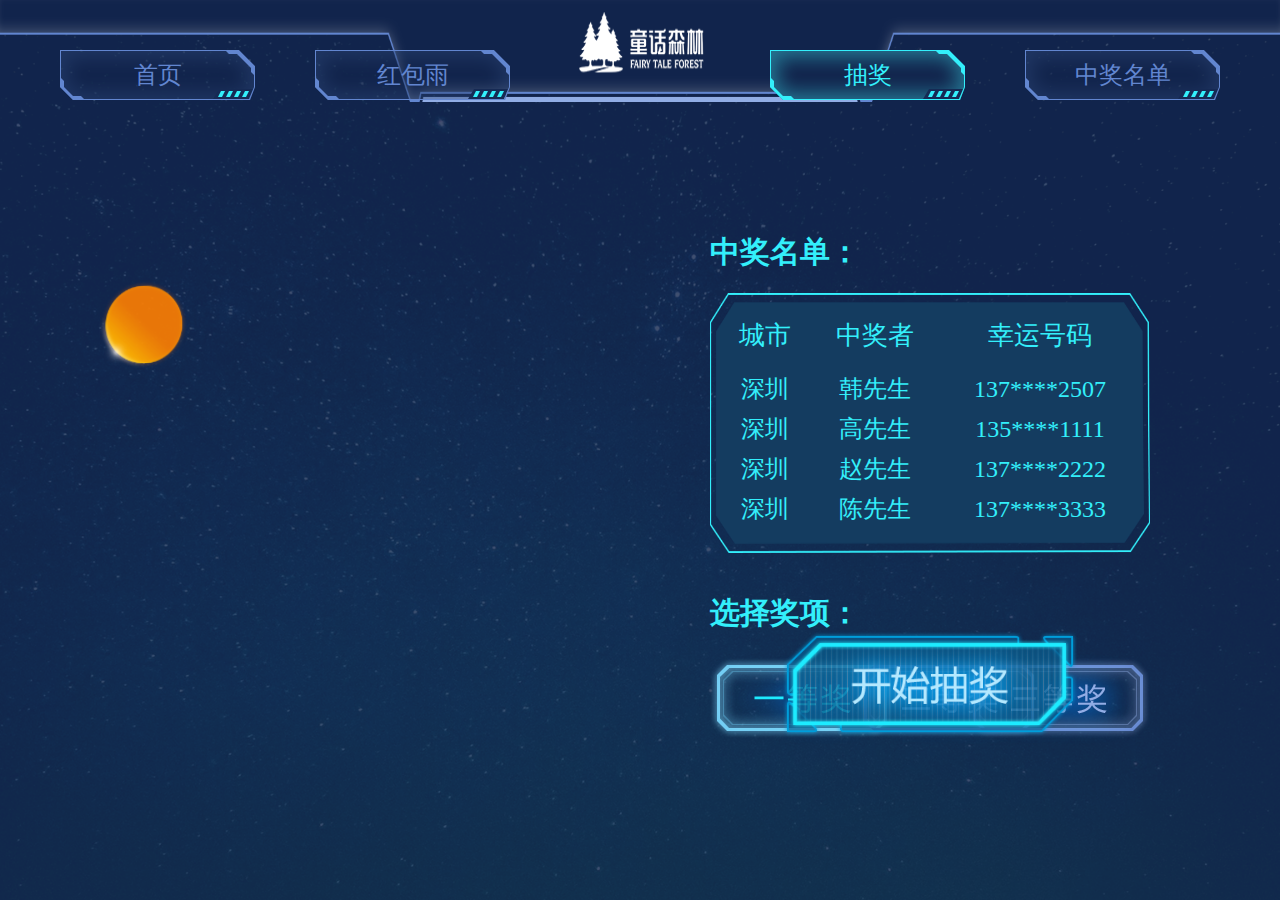
<file: index.html>
<!DOCTYPE html>
<html>

	<head>
		<meta charset="utf-8" />
		<title>抽奖</title>
		<link rel="stylesheet" type="text/css" href="css/index.css" />
		<link rel="stylesheet" type="text/css" href="css/demo.css" />

		<style type="text/css">
			.container {
				position: relative;
				height: 100%;
			}
			
			canvas {
				transform: scale(1.5);
			}
			
			#line {
				z-index: 10;
			}
			
			#cludeCanvas {
				transition: opacity 1s linear;
				z-index: 102;
			}
			
			.ball_1 {
				-webkit-transform: rotateX(-90deg) rotateY(0deg) translateY(-70px);
				transform: rotateX(-90deg) rotateY(0deg) translateY(-70px);
			}
			
			.ui_base {
				position: relative;
				width: 400px;
				height: 0px;
				margin: 100px auto;
				-webkit-perspective: 1000px;
				-webkit-perspective-origin: 50% 0%;
				perspective: 1000px;
				perspective-origin: 50% 0%;
			}
			
			.ball_1 .ball {
				transform: rotateY(10deg) rotateZ(10deg);
				animation: cirl 1s linear 0s 1;
			}
			
			.ball {
				-webkit-transition: all .3s ease-out 0ms;
				transition: all .3s ease-out 0ms;
				-webkit-transform-origin: 50% 50%;
				transform-origin: 50% 50%;
				position: absolute;
				width: 90px;
				height: 90px;
				line-height: 90px;
				text-align: center;
				background-image: url(img/ball_center.png);
				background-size: 100% 100%;
				left: 0px;
				top: 0px;
				color: rgba(255, 255, 255, 0);
				font-size: 12px;
				opacity: 1;
				overflow: hidden;
			}
			
			@keyframes cir {
				0% {
					transform: rotateX(80deg) rotateY(-10deg) rotateZ(0deg);
				}
				100% {
					transform: rotateX(80deg) rotateY(-10deg) rotateZ(-540deg);
				}
			}
			
			@keyframes cirl {
				0% {
					opacity: 0;
					transform: rotateY(0deg) rotateZ(10deg);
				}
				90% {
					transform: rotateY(-540deg) rotateZ(10deg);
				}
				100%{
					opacity: 1;
					transform: rotateY(-540deg) rotateZ(10deg) translate(500px, -100px);
				}
			}
			
			.u_p3d {
				-webkit-transform-style: preserve-3d;
				transform-style: preserve-3d;
			}
			
			.base {
				position: absolute;
				top: 50%;
				left: 50%;
				margin-top: -200px;
				margin-left: -200px;
				width: 400px;
				height: 400px;
				-webkit-transform: rotateX(80deg) rotateY(-10deg);
				transform: rotateX(80deg) rotateY(-10deg);
				-webkit-backface-visibility: hidden;
				backface-visibility: hidden;
				animation: cir 1s linear 0s 1;
				z-index: 1000;
			}
			
			.ball_base {
				-webkit-transform-origin: 225px 0px;
				transform-origin: 225px 0px;
				position: absolute;
				top: 175px;
				left: -50px;
				width: 225px;
				height: 127px;
			}
		</style>
	</head>

	<body>
		<div class="logo">
			<div class="left fl">
				<a href="#" class="btn1">首页</a>
				<a href="#" class="btn1">红包雨</a>
			</div>
			<div class="right fr">
				<a href="#" class="btn1 active">抽奖</a>
				<a href="#" class="btn1">中奖名单</a>
			</div>
		</div>
		<div id="main" class="main">
			<div class="left fl">
				<div id="jsi-particle-container" class="container">
					<canvas id="boll" width="" height=""></canvas>
					<canvas id="cludeCanvas"></canvas>
					<div id="tags">
					</div>
					<div id="baseball" class="base u_p3d" >
						<div class="ball_base u_p3d ball_1">
							<div class="ball"></div>
						</div>
					</div>
				</div>
			</div>
			<div class="right fr">
				<div class="top">
					<h2>中奖名单：</h2>
					<div class="wrad-name">
						<div class="title">
							<span>城市</span><span>中奖者</span><span>幸运号码</span>
						</div>
						<div id="list" class="list">
							<ul id="list1">
								<li><span>深圳</span><span>韩先生</span><span>137****2507</span></li>
								<li><span>深圳</span><span>高先生</span><span>135****1111</span></li>
								<li><span>深圳</span><span>赵先生</span><span>137****2222</span></li>
								<li><span>深圳</span><span>陈先生</span><span>137****3333</span></li>
								<li><span>深圳</span><span>谢女士</span><span>137****4444</span></li>
								<li><span>深圳</span><span>韩先生</span><span>137****2507</span></li>
								<li><span>深圳</span><span>高先生</span><span>137****1111</span></li>
								<li><span>深圳</span><span>赵先生</span><span>137****2222</span></li>
							</ul>
							<ul id="list2"></ul>
						</div>
					</div>
				</div>
				<div class="bottom">
					<h2>选择奖项：</h2>
					<div id="level" class="level-wrap">
						<div class="img fl"><img class="fl" data-index="0" src="img/level_c_1.png" /></div>
						<div class="img fl"><img data-index="1" src="img/level_n_2.png" /></div>
						<div class="img fl"><img class="fr" data-index="2" src="img/level_n_3.png" /></div>
					</div>
					<img id="start" class="block" src="img/start_bg.png" />
				</div>
			</div>
		</div>

		<script src="http://libs.baidu.com/jquery/2.0.0/jquery.min.js"></script>
		<script src="js/yuncanvas.js"></script>
		<script type="text/javascript">
			var ballcanvas = null;
			(function() {

				function renderBoll(speed) {
					var renderer = {
						PARTICLE_COUNT: 1500,
						PARTICLE_RADIUS: 0.5,
						MAX_ROTATION_ANGLE: Math.PI / speed,
						TRANSLATION_COUNT: 500,
						_height: undefined,
						_width: undefined,
						reqAnimate: null,

						init: function(strategy) {
							this.setParameters(strategy);
							this.createParticles();
							this.setupFigure();
							this.reconstructMethod();
							//this.bindEvent();
							this.drawFigure();
						},
						setParameters: function(strategy) {
							this.$window = $(window);

							this.$container = $('#jsi-particle-container');
							this.width = this.$container.width();
							this.height = this.$container.height();

							var attrObj = {
								width: this.width / 2,
								height: this.height / 2
							};
							var cssObj = {
								position: 'absolute',
								top: '50%',
								marginTop: -this.height / 4,
								left: '50%',
								marginLeft: -this.width / 4
							};

							this.$canvas = $('#boll').attr(attrObj).css(cssObj).show();
							$('#cludeCanvas').attr(attrObj).css(cssObj);
							this.context = this.$canvas.get(0).getContext('2d');
							ballcanvas = this.context;

							this.center = {
								x: this.width / 4,
								y: this.height / 4
							};

							this.rotationX = this.MAX_ROTATION_ANGLE;
							this.rotationY = this.MAX_ROTATION_ANGLE;
							this.strategyIndex = 0;
							this.translationCount = 0;
							this.theta = 0;

							this.strategies = strategy.getStrategies();
							this.particles = [];
						},
						createParticles: function() {
							for(var i = 0; i < this.PARTICLE_COUNT; i++) {
								this.particles.push(new PARTICLE(this.center));
							}
						},
						reconstructMethod: function() {
							this.setupFigure = this.setupFigure.bind(this);
							this.drawFigure = this.drawFigure.bind(this);
							this.changeAngle = this.changeAngle.bind(this);
						},
						bindEvent: function() {
							/*this.$container.on('click', this.setupFigure);
							this.$container.on('mousemove', this.changeAngle);*/
						},
						changeAngle: function(event) {
							/*var offset = this.$container.offset(),
					    x = event.clientX - offset.left + this.$window.scrollLeft(),
					    y = event.clientY - offset.top + this.$window.scrollTop();
        
					this.rotationX = (this.center.y - y) / this.center.y * this.MAX_ROTATION_ANGLE;
					this.rotationY = (this.center.x - x) / this.center.x * this.MAX_ROTATION_ANGLE;*/
						},
						setupFigure: function() {
							for(var i = 0, length = this.particles.length; i < length; i++) {
								this.particles[i].setAxis(this.strategies[this.strategyIndex]());
							}
							if(++this.strategyIndex == this.strategies.length) {
								this.strategyIndex = 0;
							}
							this.translationCount = 0;
						},
						drawFigure: function() {
							reqAnimate = requestAnimationFrame(this.drawFigure);
							this.context.fillStyle = 'rgba(18, 37, 78, .5)';
							this.context.fillRect(0, 0, this.width, this.height);
							_width = this.width;
							_height = this.height;

							for(var i = 0, length = this.particles.length; i < length; i++) {
								var axis = this.particles[i].getAxis2D(this.theta * 2);

								this.context.beginPath();
								this.context.fillStyle = axis.color;
								this.context.arc(axis.x, axis.y, this.PARTICLE_RADIUS, 0, Math.PI * 2, false);
								this.context.fill();
							}
							this.theta++;
							this.theta %= 360;

							for(var i = 0, length = this.particles.length; i < length; i++) {
								//this.particles[i].rotateX(this.rotationX * 1);
								this.particles[i].rotateY(this.rotationY);
							}
							this.translationCount++;
							this.translationCount %= this.TRANSLATION_COUNT;

							if(this.translationCount == 0) {
								//this.setupFigure();
							}
						},
						clearcanvas: function() {
							cancelAnimationFrame(reqAnimate);
							ballcanvas.clearRect(0, 0, _width, _height);
						}
					};

					var STRATEGY = {
						SCATTER_RADIUS: 150,
						CONE_ASPECT_RATIO: 1.5,
						RING_COUNT: 5,

						getStrategies: function() {
							var strategies = [];

							for(var i in this) {
								if(this[i] == arguments.callee || typeof this[i] != 'function') {
									continue;
								}
								strategies.push(this[i].bind(this));
							}
							return strategies;
						},
						createSphere: function() {
							var cosTheta = Math.random() * 2 - 1,
								sinTheta = Math.sqrt(1 - cosTheta * cosTheta),
								phi = Math.random() * 2 * Math.PI;

							return {
								x: this.SCATTER_RADIUS * sinTheta * Math.cos(phi),
								y: this.SCATTER_RADIUS * sinTheta * Math.sin(phi),
								z: this.SCATTER_RADIUS * cosTheta,
								hue: Math.round(phi / Math.PI * 30)
							};
						},
						createTorus: function() {
							var theta = Math.random() * Math.PI * 2,
								x = this.SCATTER_RADIUS + this.SCATTER_RADIUS / 6 * Math.cos(theta),
								y = this.SCATTER_RADIUS / 6 * Math.sin(theta),
								phi = Math.random() * Math.PI * 2;

							return {
								x: x * Math.cos(phi),
								y: y,
								z: x * Math.sin(phi),
								hue: Math.round(phi / Math.PI * 30)
							};
						},
						createCone: function() {
							var status = Math.random() > 1 / 3,
								x,
								y,
								phi = Math.random() * Math.PI * 2,
								rate = Math.tan(30 / 180 * Math.PI) / this.CONE_ASPECT_RATIO;

							if(status) {
								y = this.SCATTER_RADIUS * (1 - Math.random() * 2);
								x = (this.SCATTER_RADIUS - y) * rate;
							} else {
								y = -this.SCATTER_RADIUS;
								x = this.SCATTER_RADIUS * 2 * rate * Math.random();
							}
							return {
								x: x * Math.cos(phi),
								y: y,
								z: x * Math.sin(phi),
								hue: Math.round(phi / Math.PI * 30)
							};
						},
						createVase: function() {
							var theta = Math.random() * Math.PI,
								x = Math.abs(this.SCATTER_RADIUS * Math.cos(theta) / 2) + this.SCATTER_RADIUS / 8,
								y = this.SCATTER_RADIUS * Math.cos(theta) * 1.2,
								phi = Math.random() * Math.PI * 2;

							return {
								x: x * Math.cos(phi),
								y: y,
								z: x * Math.sin(phi),
								hue: Math.round(phi / Math.PI * 30)
							};
						}
					};
					var PARTICLE = function(center) {
						this.center = center;
						this.init();
					};
					PARTICLE.prototype = {
						SPRING: 0.01,
						FRICTION: 0.9,
						FOCUS_POSITION: 300,
						COLOR: 'hsl(%hue, 100%, 70%)',

						init: function() {
							this.x = 0;
							this.y = 0;
							this.z = 0;
							this.vx = 0;
							this.vy = 0;
							this.vz = 0;
							this.color;
						},
						setAxis: function(axis) {
							this.translating = true;
							this.nextX = axis.x;
							this.nextY = axis.y;
							this.nextZ = axis.z;
							this.hue = axis.hue;
						},
						rotateX: function(angle) {
							var sin = Math.sin(angle),
								cos = Math.cos(angle),
								nextY = this.nextY * cos - this.nextZ * sin,
								nextZ = this.nextZ * cos + this.nextY * sin,
								y = this.y * cos - this.z * sin,
								z = this.z * cos + this.y * sin;

							this.nextY = nextY;
							this.nextZ = nextZ;
							this.y = y;
							this.z = z;
						},
						rotateY: function(angle) {
							var sin = Math.sin(angle),
								cos = Math.cos(angle),
								nextX = this.nextX * cos - this.nextZ * sin,
								nextZ = this.nextZ * cos + this.nextX * sin,
								x = this.x * cos - this.z * sin,
								z = this.z * cos + this.x * sin;

							this.nextX = nextX;
							this.nextZ = nextZ;
							this.x = x;
							this.z = z;
						},
						rotateZ: function(angle) {
							var sin = Math.sin(angle),
								cos = Math.cos(angle),
								nextX = this.nextX * cos - this.nextY * sin,
								nextY = this.nextY * cos + this.nextX * sin,
								x = this.x * cos - this.y * sin,
								y = this.y * cos + this.x * sin;

							this.nextX = nextX;
							this.nextY = nextY;
							this.x = x;
							this.y = y;
						},
						getAxis3D: function() {
							this.vx += (this.nextX - this.x) * this.SPRING;
							this.vy += (this.nextY - this.y) * this.SPRING;
							this.vz += (this.nextZ - this.z) * this.SPRING;

							this.vx *= this.FRICTION;
							this.vy *= this.FRICTION;
							this.vz *= this.FRICTION;

							this.x += this.vx;
							this.y += this.vy;
							this.z += this.vz;

							return {
								x: this.x,
								y: this.y,
								z: this.z
							};
						},
						getAxis2D: function(theta) {
							var axis = this.getAxis3D(),
								scale = this.FOCUS_POSITION / (this.FOCUS_POSITION + axis.z);

							return {
								x: this.center.x + axis.x * scale,
								y: this.center.y - axis.y * scale,
								color: this.COLOR.replace('%hue', this.hue + theta)
							};
						}
					};

					renderer.init(STRATEGY);
					return renderer.clearcanvas;
				}

				$(function() {

					var main = document.getElementById('main');
					main.style.height = window.innerHeight - 220 + 'px';
					var clear = renderBoll(360);
					//点击抽奖按钮
					var start = document.getElementById('start');
					start.onclick = function() {
						clear();
						renderBoll(60);
						renderClude(.5);
					}
					start.onmouseenter = function() {
						this.src = 'img/start_bg_1.png';
					}
					start.onmouseout = function() {
						this.src = 'img/start_bg.png';
					}
					
					var baseball = document.getElementById('baseball');
					baseball.addEventListener('webkitAnimationEnd', function() {
						$(this).hide();
					});
					//setInterval(goout, 1000);
					function goout() {
						
/*						var xmin = -500,
							xmax = window.innerWidth;
						var ymin = -500,
							ymax = window.innerHeight + 500;
						var px = RandomNum(xmin, xmax);
						var py = RandomNum(ymin, ymax);*/
						/*setTimeout(function() {
							img.css('transform', 'translate3d(0, 0, 0) scale(.2) rotateZ(0)').css('opacity', .2);
						}, 50)
						setTimeout(function() {
							img.remove();
						}, 2000)*/
					}

					function RandomNum(Min, Max) {
						var Range = Max - Min;
						var Rand = Math.random();
						var num = Min + Math.round(Rand * Range);
						return num;
					}

					//无缝滚动
					(function() {
						var SPEED = 50,
							list2 = document.getElementById('list2'),
							list = document.getElementById('list'),
							list1 = document.getElementById('list1');

						list2.innerHTML = list1.innerHTML;

						function Marquee() {
							if(list2.offsetHeight - list.scrollTop <= 0)
								list.scrollTop -= list1.offsetHeight;
							else {
								list.scrollTop++;
							}
						}
						var MyMar = setInterval(Marquee, SPEED);
						list.onmouseover = function() {
							clearInterval(MyMar)
						}
						list.onmouseout = function() {
							MyMar = setInterval(Marquee, SPEED)
						}
					})();

					//按钮点击
					(function() {

						var level = document.getElementById('level'),
							imgs = level.querySelectorAll('img');

						for(var i = 0; i < imgs.length; i++) {
							imgs[i].onclick = function() {
								var index = this.dataset.index;
								for(var j = 0; j < imgs.length; j++) {
									imgs[j].src = 'img/level_n_' + (j + 1) + '.png';
								}
								imgs[index].src = 'img/level_c_' + (parseInt(index) + 1) + '.png';

								//重置src,防止out事件问题
								src = imgs[index].src;
							}

							var src = '';
							imgs[i].onmouseenter = function() {
								index = parseInt(this.dataset.index);
								src = this.src;
								this.src = 'img/level_c_' + (index + 1) + '.png';
							}
							imgs[i].onmouseout = function() {
								//设置原来的src
								this.src = src;
							}
						}
					})();

					function getData() {
						var data = [{
							id: 0,
							text: ['11111111', '22222222', '3333333']
						}, {
							id: 1,
							text: ['44444444', '55555555', '66666666']
						}, {
							id: 2,
							text: ['777777777', '88888888888', '9999999999']
						}, {
							id: 3,
							text: ['我是文字1111', '我是文字22222', '我是文字33333']
						}];

						return data[Math.ceil(Math.random() * 4) - 1];
					}

					function render(data) {
						textObj = data;
						var str = '';
						for(var i = 0; i < textObj.length; i++) {
							str += '<a href="javascript:;" >' + textObj[i] + '</a>';
						}

						$('#tags').html(str);
					}

					var ele = document.getElementById('cludeCanvas');
					render(getData().text);

					//文字云环绕效果
					function renderClude(speed) {
						//假设每隔5秒重新渲染文字
						//注意： 这里是从后台获取的数据
						textObj = getData().text;
						render(textObj);
						/*//$('#cludeCanvas').css('opacity', 0);
						setTimeout(function() {
							$('#cludeCanvas').css('opacity', 1);
						}, 1000);*/
						ele.style.display = 'block';
						try {
							TagCanvas.Start('cludeCanvas', 'tags', {
								textColour: '#33effb',
								depth: .7,
								decel: 10,
								maxSpeed: speed,
								initial: [0.2, 0]
							});
						} catch(e) {
							ele.style.display = 'none';
						}

						//每隔5秒请求新数据
						setTimeout(function() {
							renderClude(speed);
						}, 5000);
					}

					renderClude(.2);
				});
			})();
		</script>
	</body>

</html>
</file>
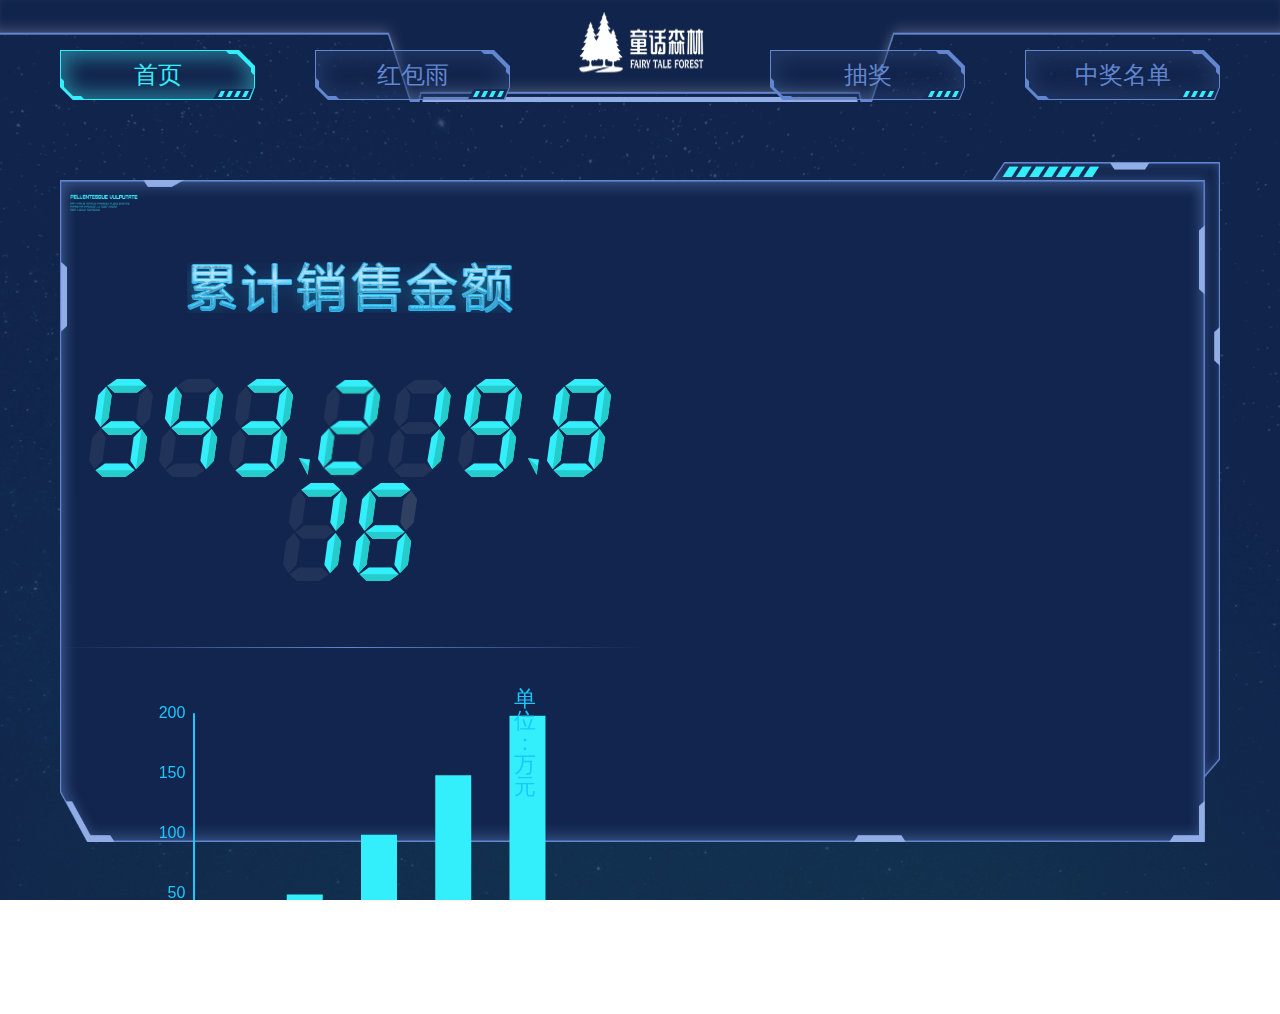
<file: data.html>
<!DOCTYPE html>
<html>

	<head>
		<meta charset="UTF-8" />
		<title>中奖名单</title>
		<link rel="stylesheet" type="text/css" href="css/index.css" />
	</head>

	<body>
		<div class="logo">
			<div class="left fl" >
				<a href="#" class="btn1 active">首页</a>
				<a href="#" class="btn1">红包雨</a>
			</div>
			<div class="right fr">
				<a href="#" class="btn1">抽奖</a>
				<a href="#" class="btn1">中奖名单</a>
			</div>
		</div>
		<div id="main" class="main">
			<div class="left" style="padding-top: 100px; box-sizing: border-box;">
				<img src="img/data_text_img.png" class="data-text" />
				<div class="data-number">
					<div class="number" id="number">
						<img class="n" src="img/data_number_9.png" data-number="9" />
						<img class="n" src="img/data_number_8.png" data-number="8" />
						<img class="n" src="img/data_number_7.png" data-number="7" />
						<img src="img/dot.png" />
						<img class="n" src="img/data_number_6.png" data-number="6" />
						<img class="n" src="img/data_number_5.png" data-number="5" />
						<img class="n" src="img/data_number_4.png" data-number="4" />
						<img src="img/dot.png" />
						<img class="n" src="img/data_number_3.png" data-number="3" />
						<img class="n" src="img/data_number_2.png" data-number="2" />
						<img class="n" src="img/data_number_1.png" data-number="1" />
					</div>
					<img src="img/data_number_line.png" class="line" />
				</div>
				<div id="chart" style="position: relative;width: 100%;height:360px; left: 15%; width: 80%;"><img src=""/></div>
			</div>
		</div>

		<script src="js/echarts.min.js"></script>
		<script type="text/javascript">
			window.onload = function() {
				var main = document.getElementById('main');
				main.style.height = window.innerHeight - 220 + 'px';

				var imgs = document.getElementById('number').querySelectorAll('.n');

				setTimeout(function() {
					var timer = setInterval(function() {
						for(var i = 0; i < imgs.length; i++) {
							var number = parseInt(imgs[i].dataset.number);
							number--;
							if(number < 1) number = 9;
							imgs[i].src = 'img/data_number_' + number + '.png'
							imgs[i].dataset.number = number;
							setTimeout(function() {
								clearInterval(timer);
							}, 1700);
						}
					}, 100);
				}, 300)

				var myChart = echarts.init(document.getElementById('chart'));

				function drawDJZZT(xaxisdata, seriesyx) {
					myChart.setOption({
						title: {
							text: '单\n位\n：\n万\n元',
							right: 70,
							top: 30,
							textStyle: {
								color: '#18c8ff',
								fontSize: 22,
								fontWeight: 'lighter'
							}
						},
						xAxis: [{
							type: 'category',
							data: xaxisdata,
							axisLine: {
								lineStyle: {
									color: '#18c8ff',
									width: 2,
									type: 'solid'
								},
							},
							axisLabel: {
								textStyle: {
									color: '#18c8ff',
									fontSize: 22
								}
							},
							axisTick: {
								show: false,
								alignWithLabel: true
							},
							splitArea: {
								show: false
							},
							splitLine: {
								show: false
							}
						}],
						yAxis: [{
							type: 'value',
							axisLine: {
								lineStyle: {
									color: '#18c8ff',
									width: 2,
									type: 'solid'
								},
							},
							axisLabel: {
								textStyle: {
									color: '#18c8ff',
									fontSize: 16
								}
							},
							axisTick: {
								show: false,
								alignWithLabel: true
							},
							splitArea: {
								show: false
							},
							splitLine: {
								show: false
							}
						}],
						series: [
							{
								type: 'bar',
								data: seriesyx,
								barWidth: 36,
								itemStyle: {
									normal: {
										color: '#33effb'
									}
								}
							}
						]
					});
				}
				drawDJZZT(["第一军团", "第二军团", "第三军团", "第四军团", "第五军团"], [30, 50, 100, 150, 200]);
			}
		</script>
	</body>

</html>
</file>
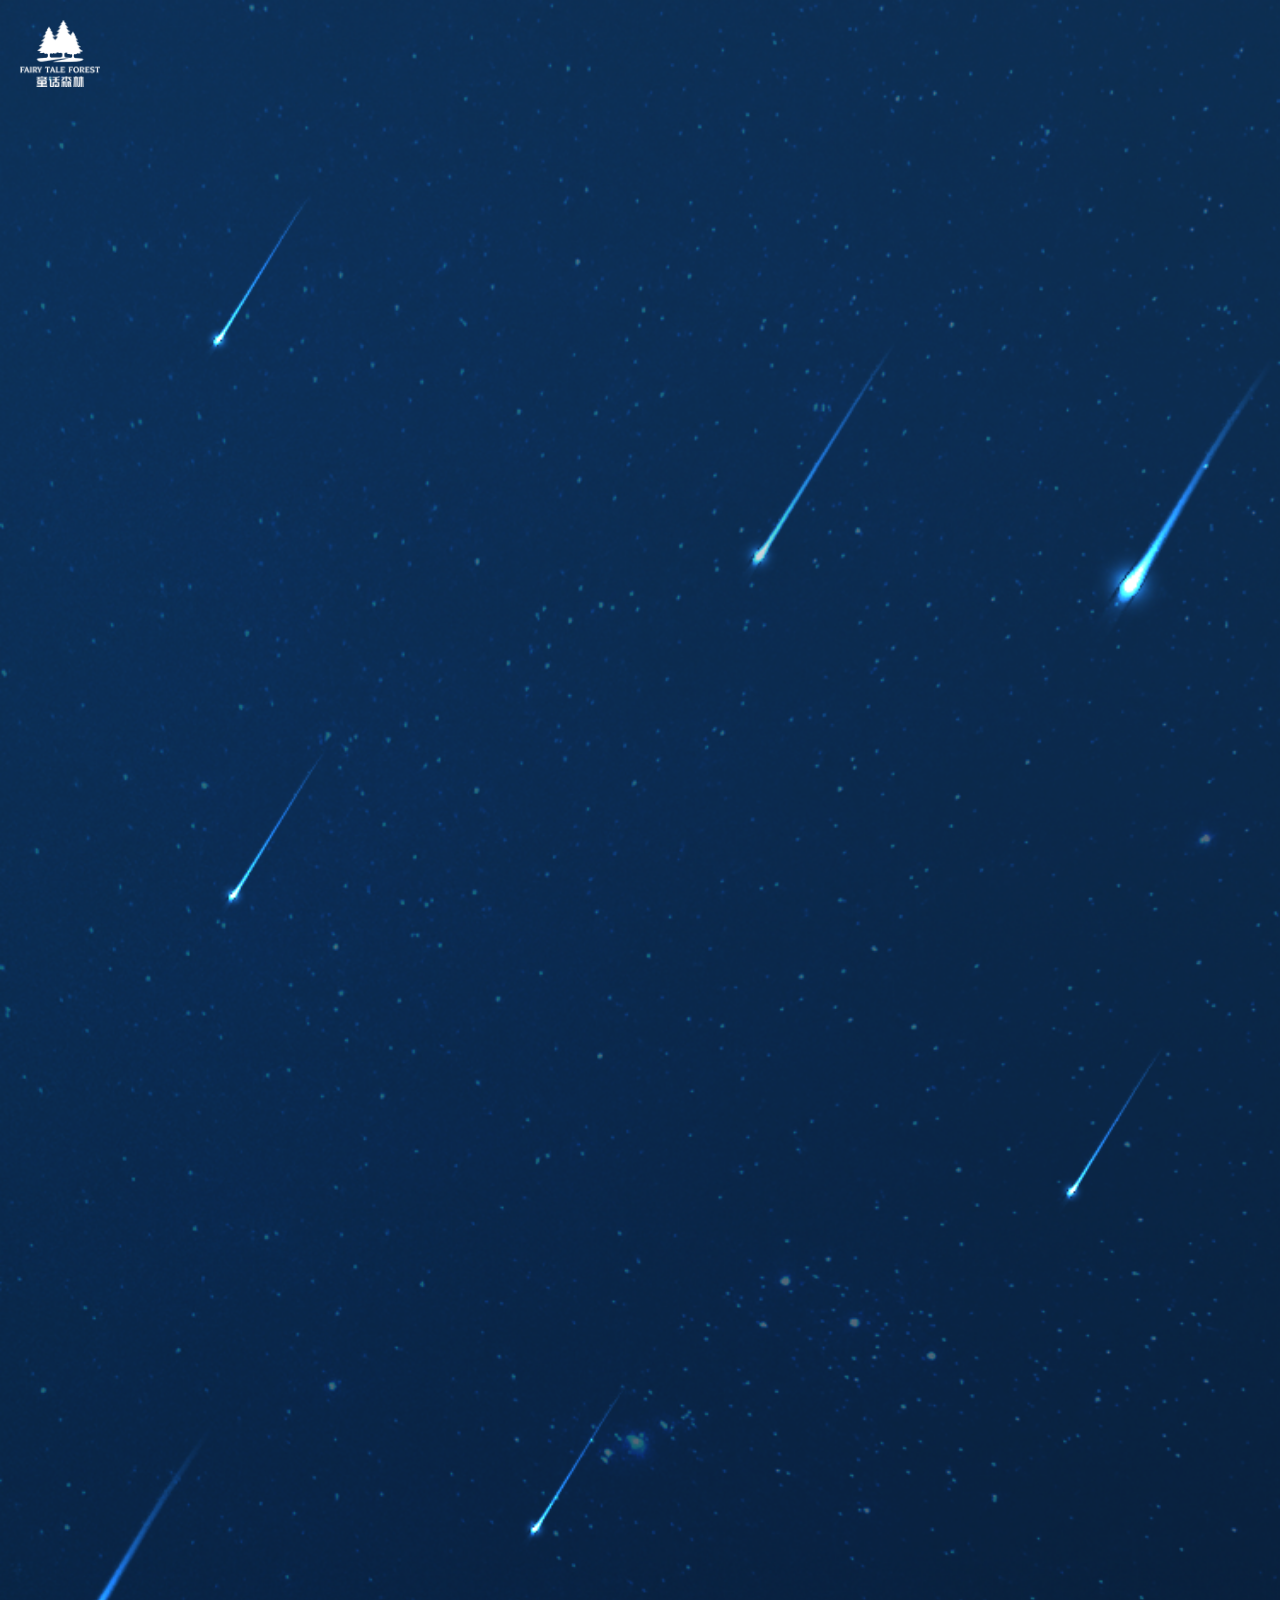
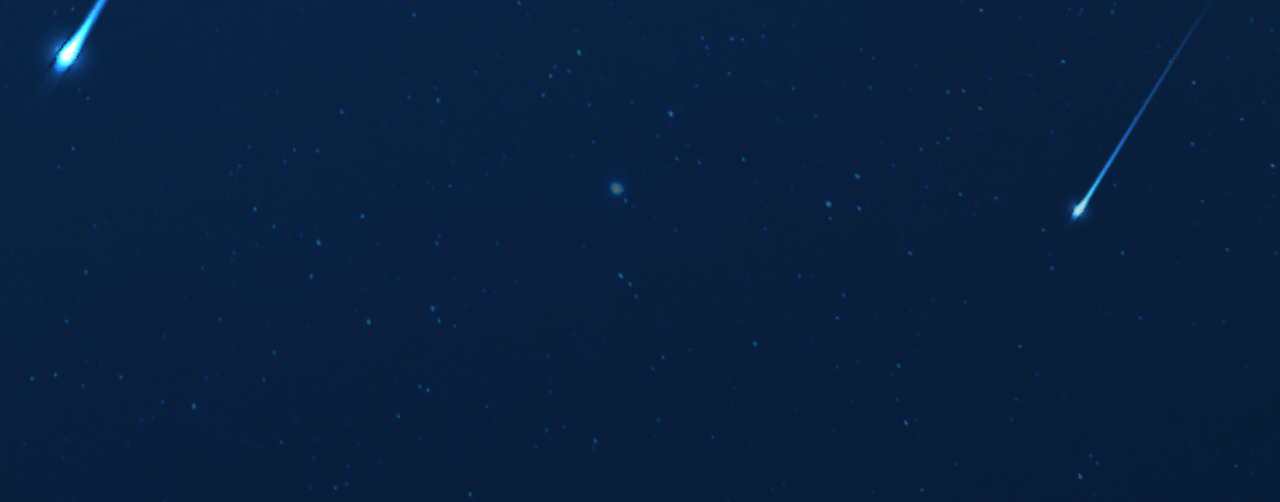
<file: m_redWallet.html>
<!DOCTYPE html>
<html>
	<head>
		<meta http-equiv="Content-Type" content="text/html; charset=utf-8" />
		<title>红包雨</title>
		<meta http-equiv="X-UA-Compatible" content="IE=edge" />
		<meta name="viewport" content="width=device-width,user-scalable=no,initial-scale=1,maximum-scale=1,minimum-scale=1" />
	    <meta content="telephone=no" name="format-detection" />
	    <meta content="yes" name="apple-mobile-web-app-capable" />
   		<meta name="apple-mobile-web-app-status-bar-style" content="black" />
   		<link rel="stylesheet" type="text/css" href="css/redbao.css"/>
   		
		<script type="text/javascript">
			
			document.addEventListener('touchmove', function(e) {
				e.preventDefault();
			});
			document.addEventListener('DOMContentLoaded', function() {
				var win = window.innerWidth;
				var winH = window.innerHeight;
				var list = fid('red-list');
				var total = 50; //最多红包数
				var totalprice = 0; //抢到红包的金额
				var myTotalNumber = 0; //抢到红包个数
				
				function fid(id) {
					return document.getElementById(id);
				}
				
				var add = function() {
					var str = "<a href='javascript:;'><img src='img/red_bao_img.png'></a>";
					var Wh = 40; //红包width
					var Left = RandomNum(window.innerWidth/2, window.innerWidth+180); //随机生成一个x坐标
					var rot = "30deg";
					var li = document.createElement('li');
					num++;
					li.id = 'li'+num;
					li.innerHTML = str;
					list.appendChild(li);
					
					var fli = fid('li'+num);
					fli.style.transform = 'translate3d('+ Left +'px, 0, 0)';
					fli.style.webkitTransform = 'translate3d('+ Left +'px, 0, 0)';
					
					var img  = fli.querySelector('img');
					img.style.width = Wh+'px';
					img.style.transform = "rotate(" + rot + ")";
					img.style.webkitTransform = "rotate(" + rot + ")";
					img.onclick = redclick;
					
					setTimeout(function() {
						//求出对边y轴坐标(反tan * 邻边得到对边长度)
						var y = Math.atan(45)*Left;
						fli.style.transform = 'translate3d(-50px, '+ y +'px, 0)';
						fli.style.webkitTransform = 'translate3d(-50px, '+ y +'px, 0)';
						setTimeout(function() {
							img.onclick = null;
							img = null;
							fli.remove();
						}, 5000);
					}, 50)
					
					setTimeout(function() {
						if (num < total) add();
						else gameResult();
					}, 500)
				}

				var num = 0;
				setTimeout(add,0);
				
				function RandomNum(Min,Max){
				      var Range = Max - Min;
				      var Rand = Math.random();
				      var num = Min + Math.round(Rand * Range);
				      return num;
				}
				
				//游戏结束操作
				function gameResult() {
					var p = totalprice;
					var n = myTotalNumber;
					var e = totalprice<=0?'no':'has';
					
					if (e === 'has') {
						//替换
						var tpl_html = fid(e).innerHTML;
						var temphtml = tpl_html.replace( /\{total\}/g , n);
						var html = temphtml.replace( /\{totalprice\}/g , p);
						fid(e).innerHTML = html;
					}
					showDialog(e);
				}
				
				function showDialog(ele) {
					ele = fid(ele);
					ele.style.display = 'block';
					setTimeout(function() {
						var e = ele.querySelector('.img-wrap');
						e.style.transform = 'scale(1)';
						e.style.webkitTransform = 'scale(1)';
					}, 50);
				}
				
				function redclick(e) {
					this.onclick = null;
					var li = this.parentNode.parentNode;
					//假设<0.5的为没红包的、》0.5的为有红包的
					var img = document.createElement('img');
					li.remove();
					if (Math.random() < 0.5) {
						setTimeout(function() {
							var num=Math.random();
							img.src = 'img/boom0.gif?'+num;
							
							img.style.position = 'absolute';
							img.style.left = e.pageX-52.5 + 'px';
							img.style.top = e.pageY-52.5 + 'px';
							img.style.width = '105px';
							img.style.height = '105px';
							document.body.appendChild(img);
						}.call(this), 500);
						setTimeout(function() {
							img.remove();
						}, 350);
					}else {
						//随机生成1~10元的红包
						var number = RandomNum(1, 10);
						var text = document.createElement('div');
						var x = e.pageX;
						var y = e.pageY-50;
						text.innerText = '+'+number;
						text.style.position = 'absolute';
						text.style.left = x+'px';
						text.style.top = y+'px';
						text.style.transition = 'all 1s ease-out';
						text.style.fontSize = '24px';
						text.style.color = '#ffd752';
						document.body.appendChild(text);
						
						totalprice += number;
						myTotalNumber++;
						setTimeout(function() {
							text.style.transform = 'translate3d(0, -50px, 0)';
							text.style.opacity = '0';
							setTimeout(function() {
								text.remove();
							}, 1000);
						}, 50);
					}
				}
			});
		</script>

	</head>
	<body>
		<ul id="red-list" class="couten"></ul>
		
		<img src="img/red_bao_logo.png" class="logo" />
		<!-- 游戏结束页面 -->
		<div id="has" class="game-result hide">
			<h2>游戏结束</h2>
			<div class="img-wrap">
				<img src="img/red_bao_has.png"/>
				<div class="text">
					<p class="top">本次一共抢到</p>
					<p class="center">{total}个红包，共{totalprice}元</p>
					<p class="bot">已存到零钱，请到零钱中查看。</p>
				</div>
			</div>
		</div>
		<div id="no" class="game-result hide">
			<h2>游戏结束</h2>
			<div class="img-wrap">
				<img src="img/red_bao_no.png"/>
				<div class="text">
					<p class="top">天啊~~</p>
					<p class="top">红包里面什么都没有</p>
				</div>
			</div>
		</div>
	</body>
</html>
</file>
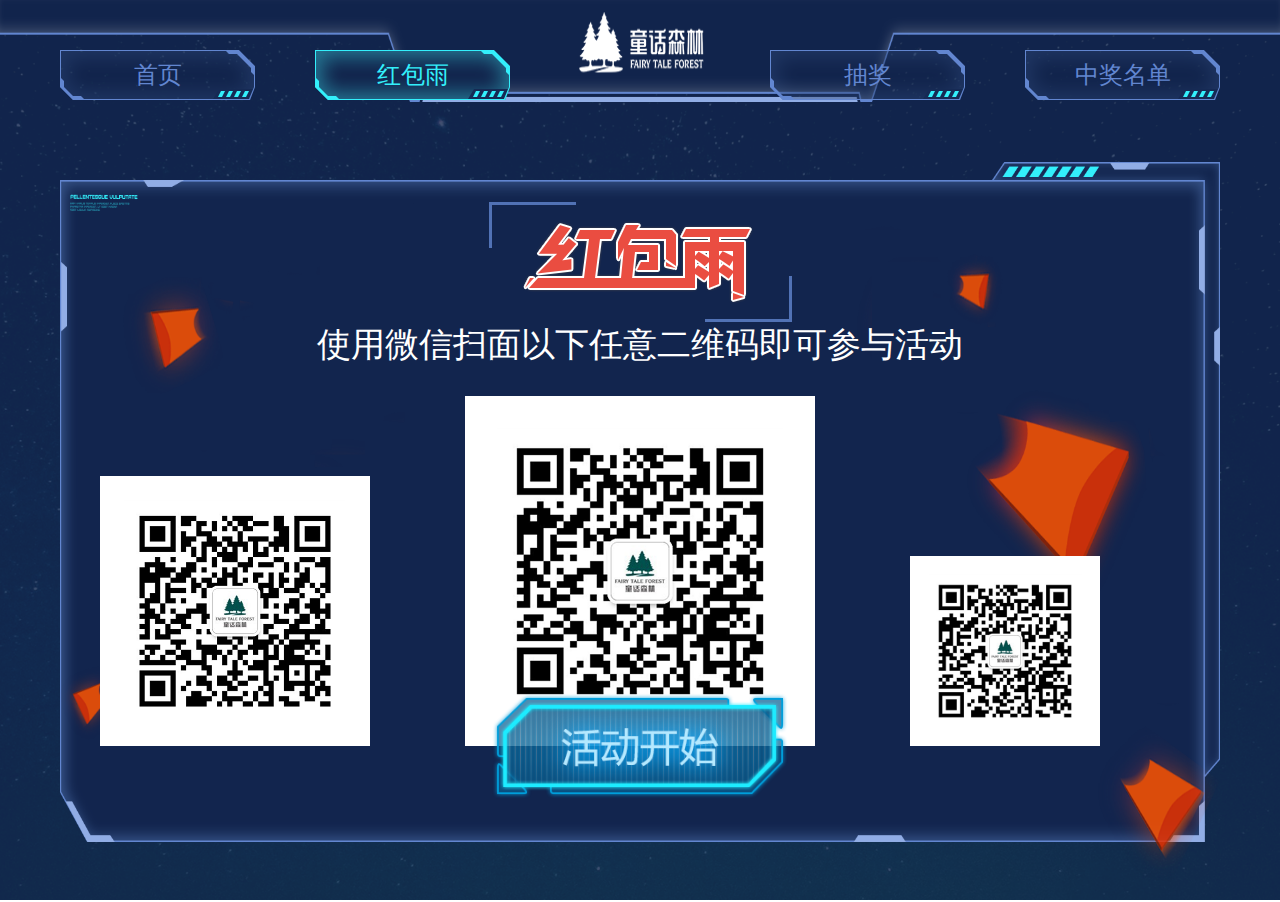
<file: redWallet.html>
<!DOCTYPE html>
<html>
	<head>
		<meta charset="UTF-8" />
		<link rel="stylesheet" type="text/css" href="css/index.css"/>
		<title>红包雨</title>
		
		<style type="text/css">
			.sub-main {
				background: url(img/red_bg.png) no-repeat 0 0;
				background-size: 100% 100%;
			}
		</style>
	</head>
	<body>
		<div class="logo">
			<div class="left fl">
				<a href="#" class="btn1">首页</a>
				<a href="#" class="btn1 active">红包雨</a>
			</div>
			<div class="right fr">
				<a href="#" class="btn1">抽奖</a>
				<a href="#" class="btn1">中奖名单</a>
			</div>
		</div>
		<div id="main" class="main" style="position: relative;">
			<div class="sub-main" style="height: 100%;">
				<img class="red-title" src="img/red_title.png"/>
				<p class="tips">使用微信扫面以下任意二维码即可参与活动</p>
				<div class="ewm-wrap">
					<img class="left" src="img/ewm_img.png"/>
					<img class="big" src="img/ewm_img.png"/><!-- 大的 -->
					<img class="right" src="img/ewm_img.png"/>
				</div>
				<div class="bottom"><img src="img/active_start_img.png" id="start" /></div>
			</div>
		</div>
		
		<script type="text/javascript">
			window.onload = function () {
				var main = document.getElementById('main');
				main.style.height = window.innerHeight - 220 + 'px';
				
				var start = document.getElementById('start');
				start.onmouseenter = function() {
					this.src = 'img/active_start_hover_img.png';
				}
				start.onmouseout = function() {
					this.src = 'img/active_start_img.png';
				}
			}
		</script>
	</body>
</html>
</file>
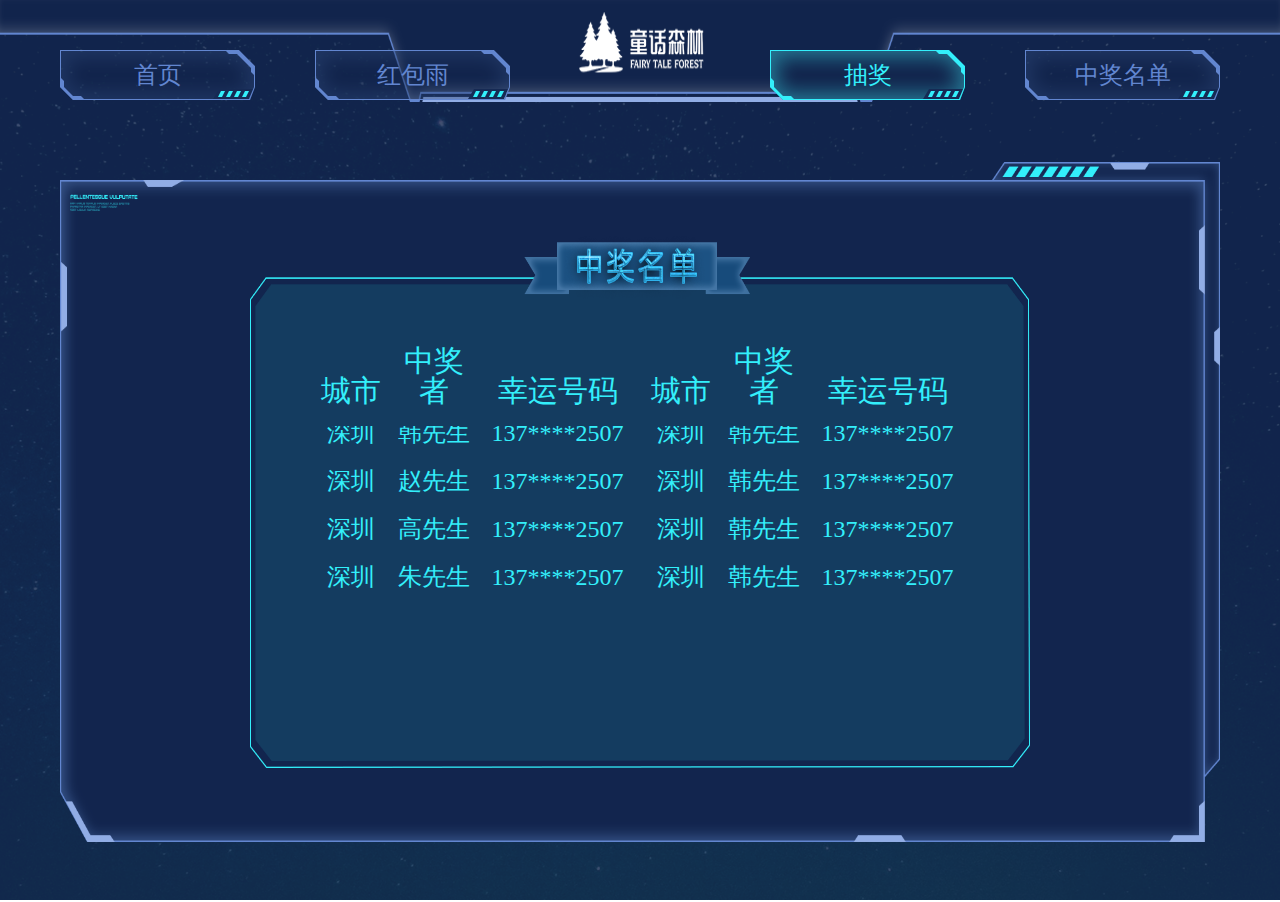
<file: wrad_list.html>
<!DOCTYPE html>
<html>

	<head>
		<meta charset="UTF-8" />
		<title>中奖名单</title>
		<link rel="stylesheet" type="text/css" href="css/index.css" />
	</head>

	<body>
		<div class="logo">
			<div class="left fl">
				<a href="#" class="btn1">首页</a>
				<a href="#" class="btn1">红包雨</a>
			</div>
			<div class="right fr">
				<a href="#" class="btn1 active">抽奖</a>
				<a href="#" class="btn1">中奖名单</a>
			</div>
		</div>
		<div id="main" class="main">
			<div class="wrad-wrap">
				<div class="wrad-name wrad-list">
					<div class="title">
						<section><span>城市</span><span>中奖者</span><span>幸运号码</span></section>
						<section><span>城市</span><span>中奖者</span><span>幸运号码</span></section>
					</div>
					<div id="list" class="list">
						<ul id="list1">
							<li>
								<section><span>深圳</span><span>韩先生</span><span>137****2507</span></section>
								<section><span>深圳</span><span>韩先生</span><span>137****2507</span></section>
							</li>
							<li>
								<section><span>深圳</span><span>赵先生</span><span>137****2507</span></section>
								<section><span>深圳</span><span>韩先生</span><span>137****2507</span></section>
							</li>
							<li>
								<section><span>深圳</span><span>高先生</span><span>137****2507</span></section>
								<section><span>深圳</span><span>韩先生</span><span>137****2507</span></section>
							</li>
							<li>
								<section><span>深圳</span><span>朱先生</span><span>137****2507</span></section>
								<section><span>深圳</span><span>韩先生</span><span>137****2507</span></section>
							</li>
							<li>
								<section><span>深圳</span><span>谢女士</span><span>137****2507</span></section>
								<section><span>深圳</span><span>韩先生</span><span>137****2507</span></section>
							</li>
							<li>
								<section><span>深圳</span><span>韩先生</span><span>137****2507</span></section>
								<section><span>深圳</span><span>韩先生</span><span>137****2507</span></section>
							</li>
							<li>
								<section><span>深圳</span><span>陈先生</span><span>137****2507</span></section>
								<section><span>深圳</span><span>韩先生</span><span>137****2507</span></section>
							</li>
							<li>
								<section><span>深圳</span><span>高先生</span><span>137****2507</span></section>
								<section><span>深圳</span><span>韩先生</span><span>137****2507</span></section>
							</li>
							<li>
								<section><span>深圳</span><span>李先生</span><span>137****2507</span></section>
								<section><span>深圳</span><span>韩先生</span><span>137****2507</span></section>
							</li>
							<li>
								<section><span>深圳</span><span>空先生</span><span>137****2507</span></section>
								<section><span>深圳</span><span>韩先生</span><span>137****2507</span></section>
							</li>
							<li>
								<section><span>深圳</span><span>同先生</span><span>137****2507</span></section>
								<section><span>深圳</span><span>韩先生</span><span>137****2507</span></section>
							</li>
							<li>
								<section><span>深圳</span><span>高先生</span><span>137****2507</span></section>
								<section><span>深圳</span><span>韩先生</span><span>137****2507</span></section>
							</li>
							<li>
								<section><span>深圳</span><span>韩先生</span><span>137****2507</span></section>
								<section><span>深圳</span><span>韩先生</span><span>137****2507</span></section>
							</li>
							<li>
								<section><span>深圳</span><span>韩先生</span><span>137****2507</span></section>
								<section><span>深圳</span><span>韩先生</span><span>137****2507</span></section>
							</li>
							<li>
								<section><span>深圳</span><span>韩先生</span><span>137****2507</span></section>
								<section><span>深圳</span><span>韩先生</span><span>137****2507</span></section>
							</li>
							<li>
								<section><span>深圳</span><span>韩先生</span><span>137****2507</span></section>
								<section><span>深圳</span><span>韩先生</span><span>137****2507</span></section>
							</li>
							<li>
								<section><span>深圳</span><span>韩先生</span><span>137****2507</span></section>
								<section><span>深圳</span><span>韩先生</span><span>137****2507</span></section>
							</li>
							<li>
								<section><span>深圳</span><span>韩先生</span><span>137****2507</span></section>
								<section><span>深圳</span><span>韩先生</span><span>137****2507</span></section>
							</li>
							<li>
								<section><span>深圳</span><span>韩先生</span><span>137****2507</span></section>
								<section><span>深圳</span><span>韩先生</span><span>137****2507</span></section>
							</li>
							<li>
								<section><span>深圳</span><span>赵先生</span><span>137****2507</span></section>
								<section><span>深圳</span><span>韩先生</span><span>137****2507</span></section>
							</li>
						</ul>
						<ul id="list2"></ul>
					</div>
				</div>
			</div>
		</div>

		<script type="text/javascript">
			window.onload = function() {
				var main = document.getElementById('main');
				main.style.height = window.innerHeight - 220 + 'px';

				(function() {
					var SPEED = 50,
						list2 = document.getElementById('list2'),
						list = document.getElementById('list'),
						list1 = document.getElementById('list1');

					list2.innerHTML = list1.innerHTML;

					function Marquee() {
						if(list2.offsetHeight - list.scrollTop <= 0)
							list.scrollTop -= list1.offsetHeight;
						else {
							list.scrollTop++;
						}
					}
					var MyMar = setInterval(Marquee, SPEED);
					list.onmouseover = function() {
						clearInterval(MyMar)
					}
					list.onmouseout = function() {
						MyMar = setInterval(Marquee, SPEED)
					}
				})();
			}
		</script>
	</body>

</html>
</file>
<file: css/index.css>
html, body {
	height: 100%;
	overflow: hidden;
}
* {
	margin: 0;
	padding: 0;
}
li, ul {
	list-style-type: none;
}
a {
	text-decoration: none;
}
body {
	background: url(../img/main_bg.png) no-repeat center center;
	background-size: cover;
	font-size: 24px;
}
.fl {
	float: left;
}
.fr {
	float: right;
}
.block {
	display: block;
}
.logo {
	height: 52px;
	padding: 0 60px;
	padding-top: 50px;
	background: url(../img/top_bg.png) no-repeat 0 0;
	background-size: 100% 100%;
}
.logo a {
	float: left;
}
.logo a:first-child {
	margin-right: 60px;
}
.btn1 {
	display: block;
	width: 195px;
	height: 50px;
	line-height: 50px;
	color: #6286d0;
	background: url(../img/btn_bg1_n.png) no-repeat;
	background-size: 100% 100%;
	text-align: center;
}
.btn1.active {
	background-image: url(../img/btn_bg1_c.png);
	color: #33effb;
}
.main {
	border: 60px solid transparent;
	background: url(../img/center_bg.png) no-repeat 0 0;
	background-size: 100% 100%;
}
.wrad-wrap {
    height: inherit;
    overflow: hidden;
    padding: 0 60px;
    background: url(../img/ward_list_bg.png) no-repeat center center;
    background-size: 100% 100%;
    border-width: 74px 190px;
    border-style: solid;
    border-color: transparent;
    box-sizing: border-box;
}
.wrad-name {
	height: 260px;
	color: #33effb;
	font-size: 26px;
	background: url(../img/ward_name_bg.png) no-repeat;
	background-size: 100% 100%;
	text-align: center;
}
.wrad-name span:nth-child(3) {
	width: 50%;
}
.wrad-name span {
	display: inline-block;
	width: 25%;
}
.main h2 {
	margin-top: 40px;
	margin-bottom: 20px;
	font-size: 30px;
	color: #33effb;
}
.main .left, .main .right {
	height: 100%;
	width: 50%;
	text-align: center;
}
.main .right {
	position: relative;
	padding: 30px 70px;
	box-sizing: border-box;
}
.main .right h2 {
	text-align: left;
}
.wrad-name.wrad-list {
    height: 100%;
    background: none;
    box-sizing: border-box;
    font-size: 0;
}
.wrad-name.wrad-list section {
	display: inline-block;
	width: 50%;
	font-size: 24px;
}
.wrad-name.wrad-list .title {
    margin-top: 80px;
    font-size: 0;
}
.wrad-name.wrad-list .title section {
	font-size: 30px;
}
.wrad-name.wrad-list li {
    line-height: 44px;
    font-size: 0;
}
.wrad-name.wrad-list .wrad-name {
	height: 400px;
}
.wrad-name .title {
    padding-top: 30px;
    padding-bottom: 20px;
    line-height: 1;
}

.wrad-name .list li {
    line-height: 40px;
}

.wrad-name .list {
    height: 165px;
    overflow: hidden;
    font-size: 24px;
}
.level-wrap .img {
	width: 33.333%;
}
.bottom img {
	cursor: pointer;
}
.bottom >img {
	position: absolute;
	left: 50%;
	margin-left: -150px;
	bottom: 40px;
	width: 300px;
}

/* Ã§ÂºÂ¢Ã¥Å’â€¦ S*/
.red-title {
	display: block;
	margin: 0 auto;
	margin-top: 40px;
}
.main .tips {
	color: #fff;
	font-size: 34px;
	text-align: center;
}
.ewm-wrap {
	position: relative;
	width: 60%;
	height: 350px;
	margin: 0 auto;
	margin-top: 28px;
	text-align: center;
}
.ewm-wrap img {
	padding: 32px;
	background-color: #fff;
	box-sizing: border-box;
	line-height: 0;
}
.ewm-wrap .left {
	position: absolute;
	width: 270px;
	height: 270px;
	padding: 24px;
	left: 50%;
	margin-left: -540px;
	bottom: 0;
}
.ewm-wrap .big {
	position: absolute;
	left: 50%;
	margin-left: -175px;
	width: 350px;
}
.ewm-wrap .right {
	position: absolute;
	width: 190px;
	height: 190px;
	padding: 18px;
	left: 50%;
	margin-left: 270px;
	bottom: 0;
}
/* Ã§ÂºÂ¢Ã¥Å’â€¦ E*/
.data-text {
	margin-bottom: 60px;
}
.data-number .n {
    width: 64px;
}
.data-number .line {
	margin-top: 60px;
	width: 100%;
}
.index-top .item-list {
	height: 474px;
	border: 1px solid #33effb;
	background-color: #143c60;
}
</file>
<file: css/demo.css>
.ball-box {
	height: 600px;
	width: 600px;
	position: absolute;
	top: 50%;
	left: 50%;
	margin: -300px 0 0 -300px;
	perspective: 500px;
	z-index: 100;
	border-radius: 100%;
	overflow: hidden;
	box-shadow: 0 0 500px #fff;
}

.ball {
	height: 100%;
	transform-style: preserve-3d;
	transition: transform 20s linear;
}

.ball>div {
	position: absolute;
	width: 100%;
	border-radius: 100%;
	height: 100%;
	background-repeat: no-repeat;
	background-position: center center;
	background-size: 100% 100%;
	opacity: .1;
}

@-webkit-keyframes mymove {
	0% {
		transform: rotateY(0deg);
	}
	100% {
		transform: rotateY(360deg);
	}
}

.line-1 {
	background-image: url(../img/5574867_1.jpg);
	transform: rotateY(0deg);
}

.line-2 {
	background-image: url(../img/设计单色旋转章鱼背景-42266209.jpg);
	transform: rotateY(36deg);
}

.line-3 {
	background-image: url(../img/5574867_1.jpg);
	transform: rotateY(72deg);
}

.line-4 {
	background-image: url(../img/设计单色旋转章鱼背景-42266209.jpg);
	transform: rotateY(118deg);
}

.line-5 {
	background-image: url(../img/5574867_1.jpg);
	transform: rotateY(144deg);
}
</file>
<file: css/redbao.css>
* {
	margin: 0;
	padding: 0;
}

li,
ul {
	list-style-type: none;
}

html, body {
	height: 100%;
}
body {
	margin: 0;
	padding: 0;
	position: relative;
	background-position: center;
	width: 100%;
	height: 100%;
	overflow-y: hidden;
	background: url(../img/red_bao_bg.png) no-repeat top left;
	background-size: 100%;
	overflow: hidden;
}

.hide {
	display: none;
}

.logo {
	position: absolute;
	top: 20px;
	left: 20px;
	width: 80px;
	z-index: 11;
}
.couten {
	width: 100%;
	height: 100%;
	overflow: hidden;
	overflow-y: hidden;
}

.couten li {
	position: absolute;
	top: -100px;
	-webkit-tap-highlight-color: rgba(0, 0, 0, 0);
	transition: transform 5s ease-in;
	text-align: center;
}

.couten li a {
	display: block;
}
/*.couten li span {
	display: block;
	width: 100%;
	position: absolute;
	top: -30px;
	right: -20px;
	font-size: 24px;
	color: #ffd752;
	text-align: right;
}*/
.mo {
	position: absolute;
	top: 0;
	width: 100%;
	height: 100%;
	background-color: rgba(0, 0, 0, .2);
	z-index: 100;
	display: none;
}

.mo .sen {
	width: 70%;
	height: 150px;
	border-radius: 5px;
	position: absolute;
	top: 0;
	left: 0;
	right: 0;
	bottom: 0;
	margin: auto;
}

.mo .sen img {
	width: 60%;
	height: 127px;
	position: absolute;
	top: 0px;
	left: 0;
	right: 0;
	bottom: 212px;
	margin: auto;
	vertical-align: top;
}

.mo .sen h3 {
	width: 50%;
	height: 30px;
	position: absolute;
	top: -35px;
	left: 0;
	right: 0;
	bottom: 0;
	margin: auto;
	text-align: center;
	color: red;
	font-size: 140%;
	font-weight: bold;
	z-index: 999;
}

.mo .sen a {
	width: 26%;
	height: 50px;
	background-color: rgb(174, 222, 244);
	box-shadow: rgba(174, 222, 244, 0.8) 0px 0px 2px, rgba(0, 0, 0, 0.0470588) 0px 0px 0px 1px inset;
	position: absolute;
	top: 100px;
	left: 0;
	right: 0;
	bottom: 0;
	margin: auto;
	color: #fff;
	border-radius: 5px;
	text-align: center;
	line-height: 50px;
	text-decoration: none;
}

.game-result {
	position: absolute;
	top: 0;
	left: 0;
	right: 0;
	bottom: 0;
	background: url(../img/red_bao_bg2.jpg) no-repeat;
	background-size: 100% 100%;
	padding-top: 90px;
	z-index: 10;
}
.game-result h2 {
	color: #fff;
	font-size: 28px;
	text-align: center;
	font-weight: normal;
	margin-bottom: 25px;
}
.game-result img {
    display: block;
    width: 100%;
}

.game-result .img-wrap {
    position: relative;
    width: 70%;
    margin: 0 auto;
    text-align: center;
    transform: scale(0.2);
    transition: all 1s cubic-bezier(0.42, 0, 0.99, 1.4);
}

.game-result .img-wrap .text p {
	margin: 20px 0;
}
.game-result .img-wrap .text {
    position: absolute;
    width: 100%;
    color: #fff;
    top: 0;
    padding: 0 20px;
    word-break: break-all;
    padding-top: 70%;
    box-sizing: border-box;
}

.game-result .img-wrap .text .top {
    font-size: 20px;
}

.game-result .img-wrap .text .center {
    font-size: 16px;
    word-break: break-all;
}

.game-result .img-wrap .text .bot {
    font-size: 12px;
    word-break: break-all;
}
@media only screen and (max-width: 320px) {
	.game-result .img-wrap {
		width: 60%;
	}
	.game-result .img-wrap .text {
		padding: 0 10px;
		padding-top: 70%;
	}
	.game-result h2 {
		margin-bottom: 15px;
	}
	.game-result .img-wrap .text p {
		margin: 10px 0;
	}
}
</file>
